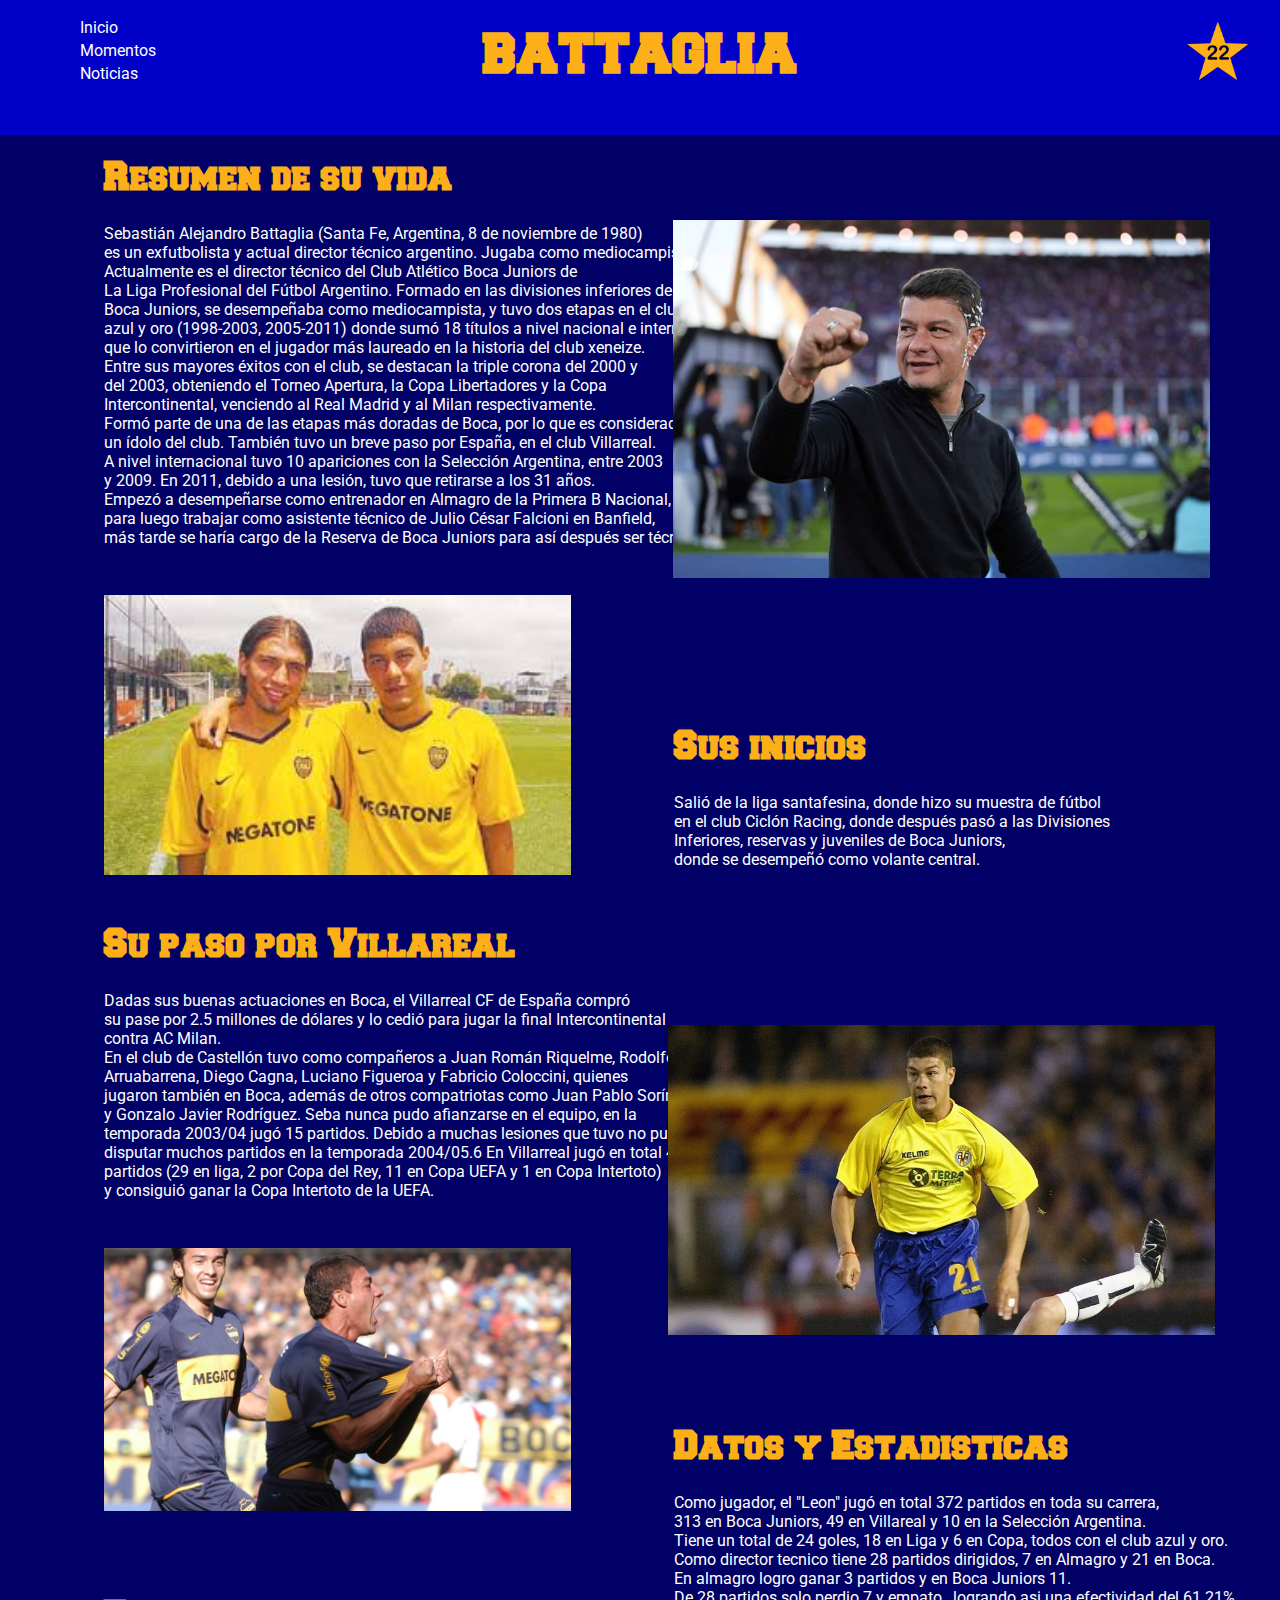
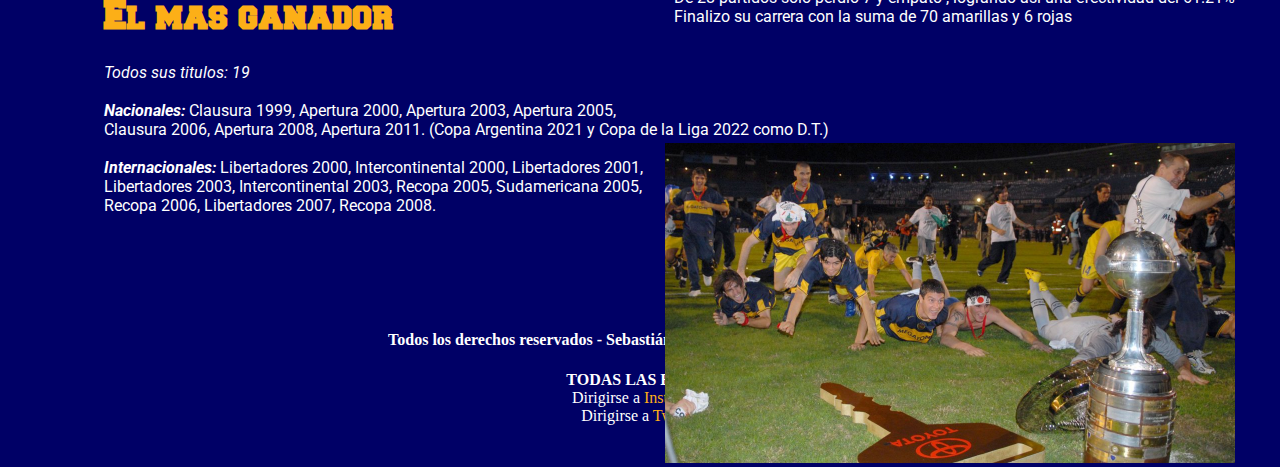
<file: index.html>
<!DOCTYPE html>
<html>
    <head>
    <title>5EBA BATTAGLIA</title>
    <meta name="keywords" content="Boca, Boca Juniors, Battaglia">
    <meta name="description" content="Sebastian Battaglia es un ex jugador y actual director tecnio de Boca Juniors, es el tecnioc mas ganadaro de la historia del club">
    <meta name="author" content="Bruno Mendiburu">
    <meta name="robots" content="index">  
    <link rel="stylesheet" href="css/header.css">
    <link rel="stylesheet" href="css/index.css"
    <link rel="preconnect" href="https://fonts.googleapis.com">
    <link rel="preconnect" href="https://fonts.gstatic.com" crossorigin>
    <link href="https://fonts.googleapis.com/css2?family=Montserrat:ital,wght@1,900&family=Roboto:wght@100&display=swap" rel="stylesheet">
    </head>
    <body>
        <header class="encabezado">
            <nav class="container-navegador">
                <ul class="lista-nav">
                    <li>
                        <a href="index.html">Inicio</a> 
                    </li>
                    <li>
                        <a href="momentos.html">Momentos</a>
                    </li>
                    <li>
                        <a href="noti.html">Noticias</a> 
                    </li>
                </ul>
            </nav>
            <h1 class="header">
                BATTAGLIA
            </h1>
            <div class="img-star">
                <img src="imgs/estrella.png" alt="">
            </div>
        </header>
        <main class="container-historias">
            <div>
                <div class="container-imgbati">
                    <img src="imgs/bati.jfif" alt="">
                </div>
                <div class="container-historiaResumen">
                    <div>
                        <h2 class="titulo">
                            Resumen de su vida
                        </h2>
                    </div>
                    <div>
                        <p>
                            Sebastián Alejandro Battaglia (Santa Fe, Argentina, 8 de noviembre de 1980) <br> es un exfutbolista y actual director técnico argentino. Jugaba como mediocampista. <br> Actualmente es el director técnico del Club Atlético Boca Juniors de <br> La Liga Profesional del Fútbol Argentino. Formado en las divisiones inferiores de <br> Boca Juniors, se desempeñaba como mediocampista, y tuvo dos etapas en el club <br> azul y oro (1998-2003, 2005-2011) donde sumó 18 títulos a nivel nacional e internacional, <br> que lo convirtieron en el jugador más laureado en la historia del club xeneize. <br> Entre sus mayores éxitos con el club, se destacan la triple corona del 2000 y <br> del 2003, obteniendo el Torneo Apertura, la Copa Libertadores y la Copa <br> Intercontinental, venciendo al Real Madrid y al Milan respectivamente.<br> Formó parte de una de las etapas más doradas de Boca, por lo que es considerado <br> un ídolo del club. También tuvo un breve paso por España, en el club Villarreal. <br> A nivel internacional tuvo 10 apariciones con la Selección Argentina, entre 2003 <br> y 2009. En 2011, debido a una lesión, tuvo que retirarse a los 31 años. <br> Empezó a desempeñarse como entrenador en Almagro de la Primera B Nacional, <br> para luego trabajar como asistente técnico de Julio César Falcioni en Banfield, <br> más tarde se haría cargo de la Reserva de Boca Juniors para así después ser técnico del mismo.
                        </p>
                    </div>
                </div>
            </div>
            <div>
                <div class="container-imgjuvenil">
                    <img src="imgs/juvenil.jpg" alt="EL DT" title="Sebastián Battaglia">
                </div>
                    <div class="container-historiaInicio">
                        <h2 class="titulo">
                            Sus inicios
                        </h2>
                        <div>
                            <p>
                                Salió de la liga santafesina, donde hizo su muestra de fútbol <br> en el club Ciclón Racing, donde después pasó a las Divisiones <br> Inferiores, reservas y juveniles de Boca Juniors, <br> donde se desempeñó como volante central.
                            </p>
                        </div>
                    </div>
            </div>
            <div>
                <div class="container-historiaVillareal">
                    <div>
                        <h2 class="titulo">
                            Su paso por Villareal
                        </h2>
                    </div>
                    <div>
                        <p>
                            Dadas sus buenas actuaciones en Boca, el Villarreal CF de España compró <br> su pase por 2.5 millones de dólares y lo cedió para jugar la final Intercontinental <br> contra AC Milan. <br>
    
                            En el club de Castellón tuvo como compañeros a Juan Román Riquelme, Rodolfo <br> Arruabarrena, Diego Cagna, Luciano Figueroa y Fabricio Coloccini, quienes <br> jugaron también en Boca, además de otros compatriotas como Juan Pablo Sorín <br> y Gonzalo Javier Rodríguez. Seba nunca pudo afianzarse en el equipo, en la <br> temporada 2003/04 jugó 15 partidos. Debido a muchas lesiones que tuvo no pudo <br> disputar muchos partidos en la temporada 2004/05.6 En Villarreal jugó en total 43 <br> partidos (29 en liga, 2 por Copa del Rey, 11 en Copa UEFA y 1 en Copa Intertoto) <br> y consiguió ganar la Copa Intertoto de la UEFA.
                        </p>
                    </div>
                </div>
                <div class="container-imgvilla">
                    <img src="imgs/villa.webp" alt="">
                </div>
            </div>
            <div>
                <div class="container-imgjuvenil">
                    <img src="imgs/goles.jpeg" alt="EL DT" title="Sebastián Battaglia">
                </div>
                    <div class="container-historiaDatos">
                        <h2 class="titulo">
                            Datos y Estadisticas
                        </h2>
                        <div>
                            <p>
                                Como jugador, el "Leon" jugó en total 372 partidos en toda su carrera,<br> 313 en Boca Juniors, 49 en Villareal y 10 en la Selección Argentina. <br>
                                Tiene un total de 24 goles, 18 en Liga y 6 en Copa, todos con el club azul y oro. <br>
                                Como director tecnico tiene 28 partidos dirigidos, 7 en Almagro y 21 en Boca. <br> En almagro logro ganar 3 partidos y en Boca Juniors 11. <br> De 28 partidos solo perdio 7 y empato , logrando asi una efectividad del 61.21% <br>

                                Finalizo su carrera con la suma de 70 amarillas y 6 rojas 
                            </p>
                        </div>
                    </div>
            </div>
            <div> <br> <br>
                <div class="container-historiaCopas">
                    <div>
                        <h2 class="titulo">
                            El mas ganador 
                        </h2>
                    </div>
                    <div>
                        
                        <p>
                            <i>Todos sus titulos: 19</i>  <br> <br>
                            <b><i>Nacionales:</i></b> Clausura 1999, Apertura 2000, Apertura 2003, Apertura 2005, <br> Clausura 2006, Apertura 2008, Apertura 2011. (Copa Argentina 2021 y Copa de la Liga 2022 como D.T.)
                            <br> <br>
                            <b><i>Internacionales:</i></b> Libertadores 2000, Intercontinental 2000, Libertadores 2001, <br> Libertadores 2003, Intercontinental 2003, Recopa 2005, Sudamericana 2005, <br> Recopa 2006, Libertadores 2007, Recopa 2008. <br><br> <br><br><br><br>
                        </p>
                    </div>
                </div>
                <div class="container-imgcopas">
                    <img src="imgs/copas.jpg" alt="">
                </div>
            </div>
        </main>    
        <footer class="container-footer">
           <center>
            <h4>
                Todos los derechos reservados - Sebastián Alejandro Battaglia - 1998-2011 
            </h4>
            <p>
                <b>TODAS LAS REDES</b> 
                <br>                
                Dirigirse a <a href="https://www.instagram.com/sebabattaglia/" target="_blank">Instagram</a> <br>
                Dirigirse a <a href="https://twitter.com/sebabattaglia5" target="_blank">Twitter</a>
            </p>
           </center>
        </footer>
    </body>
</html>
</file>
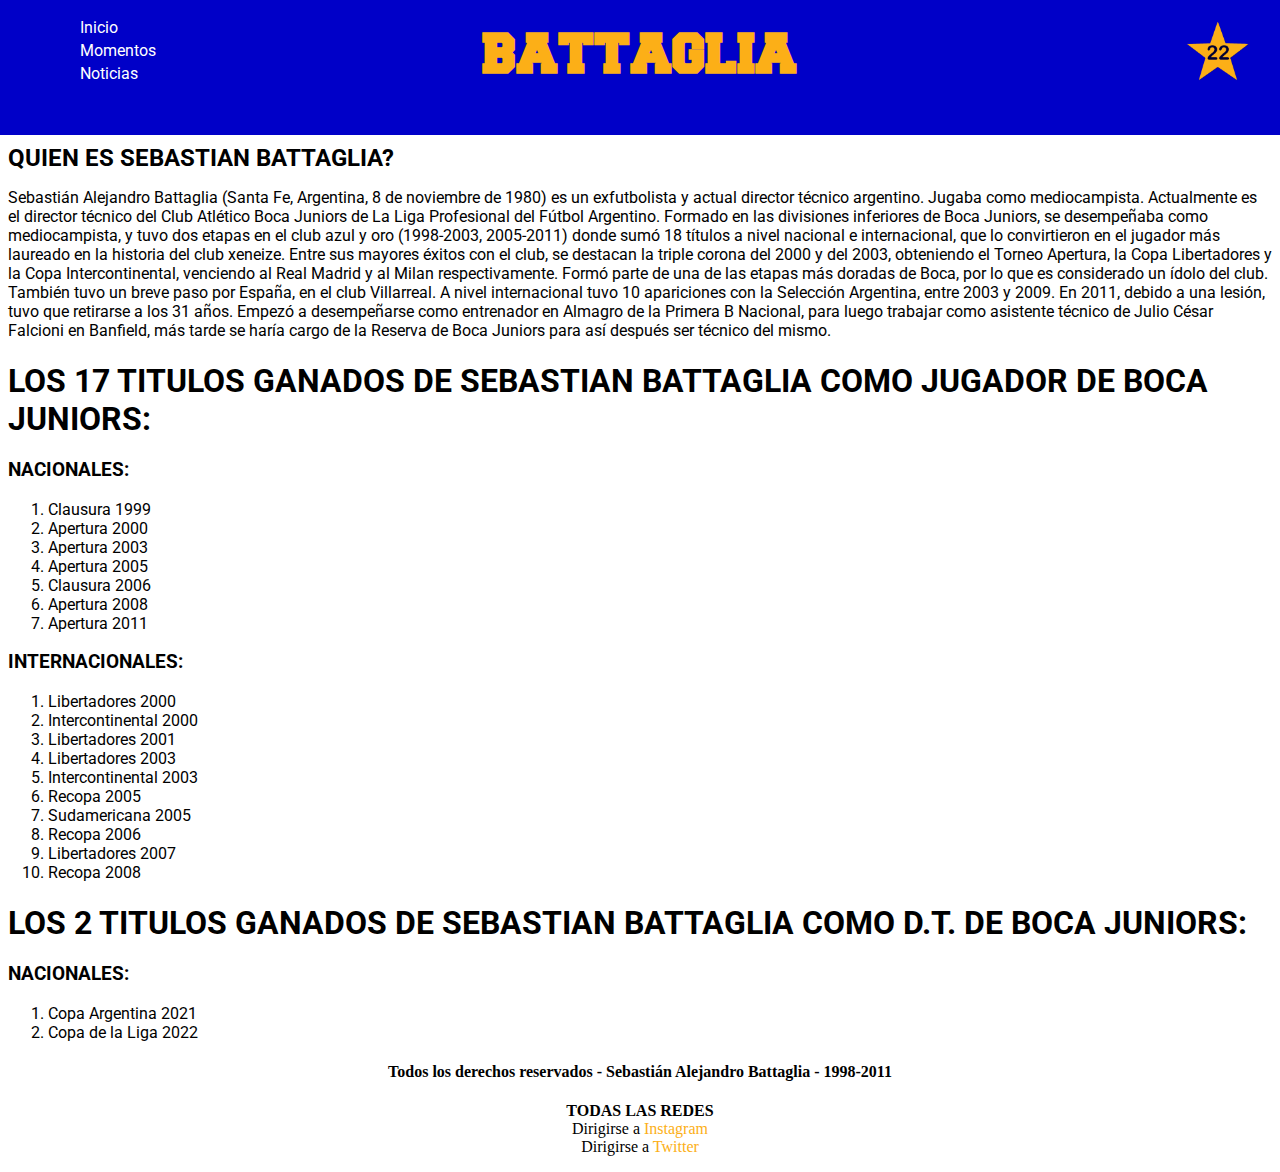
<file: info.html>
<!DOCTYPE html>
<html>
    <head>
    <title>5EBA BATTAGLIA</title>
    <meta name="keywords" content="Boca, Boca Juniors, Battaglia">
    <meta name="description" content="Sebastian Battaglia es un ex jugador y actual director tecnio de Boca Juniors, es el tecnioc mas ganadaro de la historia del club">
    <meta name="author" content="Bruno Mendiburu">
    <meta name="robots" content="index">
    <link rel="stylesheet" href="css/header.css">
    <link rel="stylesheet" href="css/info.css">
    <link rel="preconnect" href="https://fonts.googleapis.com">
    <link rel="preconnect" href="https://fonts.gstatic.com" crossorigin>
    <link href="https://fonts.googleapis.com/css2?family=Montserrat:ital,wght@1,900&family=Roboto:wght@100&display=swap" rel="stylesheet">
    </head>
    <body>
        <header class="encabezado">
            <nav class="container-navegador">
                <ul class="lista-nav">
                    <li>
                        <a href="index.html">Inicio</a> 
                    </li>
                    <li>
                        <a href="momentos.html">Momentos</a>
                    </li>
                    <li>
                        <a href="noti.html">Noticias</a> 
                    </li>
                </ul>
            </nav>
            <h1 class="header">
                BATTAGLIA
            </h1>
            <div class="img-star">
                <img src="imgs/estrella.png" alt="">
            </div>
        </header>
        <article>
            <section class="container-information">
                <h1 class="container-informacion__titulo">
                    QUIEN ES SEBASTIAN BATTAGLIA?
                </h1>
                <p>
                    Sebastián Alejandro Battaglia (Santa Fe, Argentina, 8 de noviembre de 1980) es un exfutbolista y actual director técnico argentino. Jugaba como mediocampista. Actualmente es el director técnico del Club Atlético Boca Juniors de La Liga Profesional del Fútbol Argentino.
        
                    Formado en las divisiones inferiores de Boca Juniors, se desempeñaba como mediocampista, y tuvo dos etapas en el club azul y oro (1998-2003, 2005-2011) donde sumó 18 títulos a nivel nacional e internacional, que lo convirtieron en el jugador más laureado en la historia del club xeneize. Entre sus mayores éxitos con el club, se destacan la triple corona del 2000 y del 2003, obteniendo el Torneo Apertura, la Copa Libertadores y la Copa Intercontinental, venciendo al Real Madrid y al Milan respectivamente. Formó parte de una de las etapas más doradas de Boca, por lo que es considerado un ídolo del club. También tuvo un breve paso por España, en el club Villarreal. A nivel internacional tuvo 10 apariciones con la Selección Argentina, entre 2003 y 2009. En 2011, debido a una lesión, tuvo que retirarse a los 31 años.
        
                    Empezó a desempeñarse como entrenador en Almagro de la Primera B Nacional, para luego trabajar como asistente técnico de Julio César Falcioni en Banfield, más tarde se haría cargo de la Reserva de Boca Juniors para así después ser técnico del mismo.
                </p>
            </section>
        </article>
        <aside class="container-titulos">
            <h1>
                 LOS 17 TITULOS GANADOS DE SEBASTIAN BATTAGLIA COMO JUGADOR DE BOCA JUNIORS:
            </h1>
            <h3>
                NACIONALES:
            </h3>
            <ol>
                <li>
                    Clausura 1999
                </li>
                <li>
                    Apertura 2000
                </li>
                <li>
                    Apertura 2003
                </li>
                <li>
                    Apertura 2005
                </li>
                <li>
                    Clausura 2006
                </li>
                <li>
                    Apertura 2008
                </li>
                <li>
                    Apertura 2011
                </li>
            </ol>
            <h3>
                INTERNACIONALES:
            </h3>
            <ol>
                <li>
                    Libertadores 2000
                </li>
                <li>
                    Intercontinental 2000
                </li>
                <li>
                    Libertadores 2001
                </li>
                <li>
                    Libertadores 2003
                </li>
                <li>
                    Intercontinental 2003
                </li>
                <li>
                    Recopa 2005
                </li>
                <li>
                    Sudamericana 2005
                </li>
                <li>
                    Recopa 2006
                </li>
                <li>
                    Libertadores 2007
                </li>
                <li>
                    Recopa 2008
                </li>
            </ol>

            <h1>
                LOS 2 TITULOS GANADOS DE SEBASTIAN BATTAGLIA COMO D.T. DE BOCA JUNIORS:
            </h1>
            <h3>
                NACIONALES:
            </h3>
            <ol>
                <li>
                    Copa Argentina 2021
                </li>
                <li>
                    Copa de la Liga 2022
                </li>
            </ol>
        </aside>
        <footer class="container-footer">
            <center>
             <h4>
                 Todos los derechos reservados - Sebastián Alejandro Battaglia - 1998-2011 
             </h4>
             <p>
                 <b>TODAS LAS REDES</b> 
                 <br>                
                 Dirigirse a <a href="https://www.instagram.com/sebabattaglia/" target="_blank">Instagram</a> <br>
                 Dirigirse a <a href="https://twitter.com/sebabattaglia5" target="_blank">Twitter</a>
             </p>
            </center>
         </footer>
    </body>
</html>
</file>
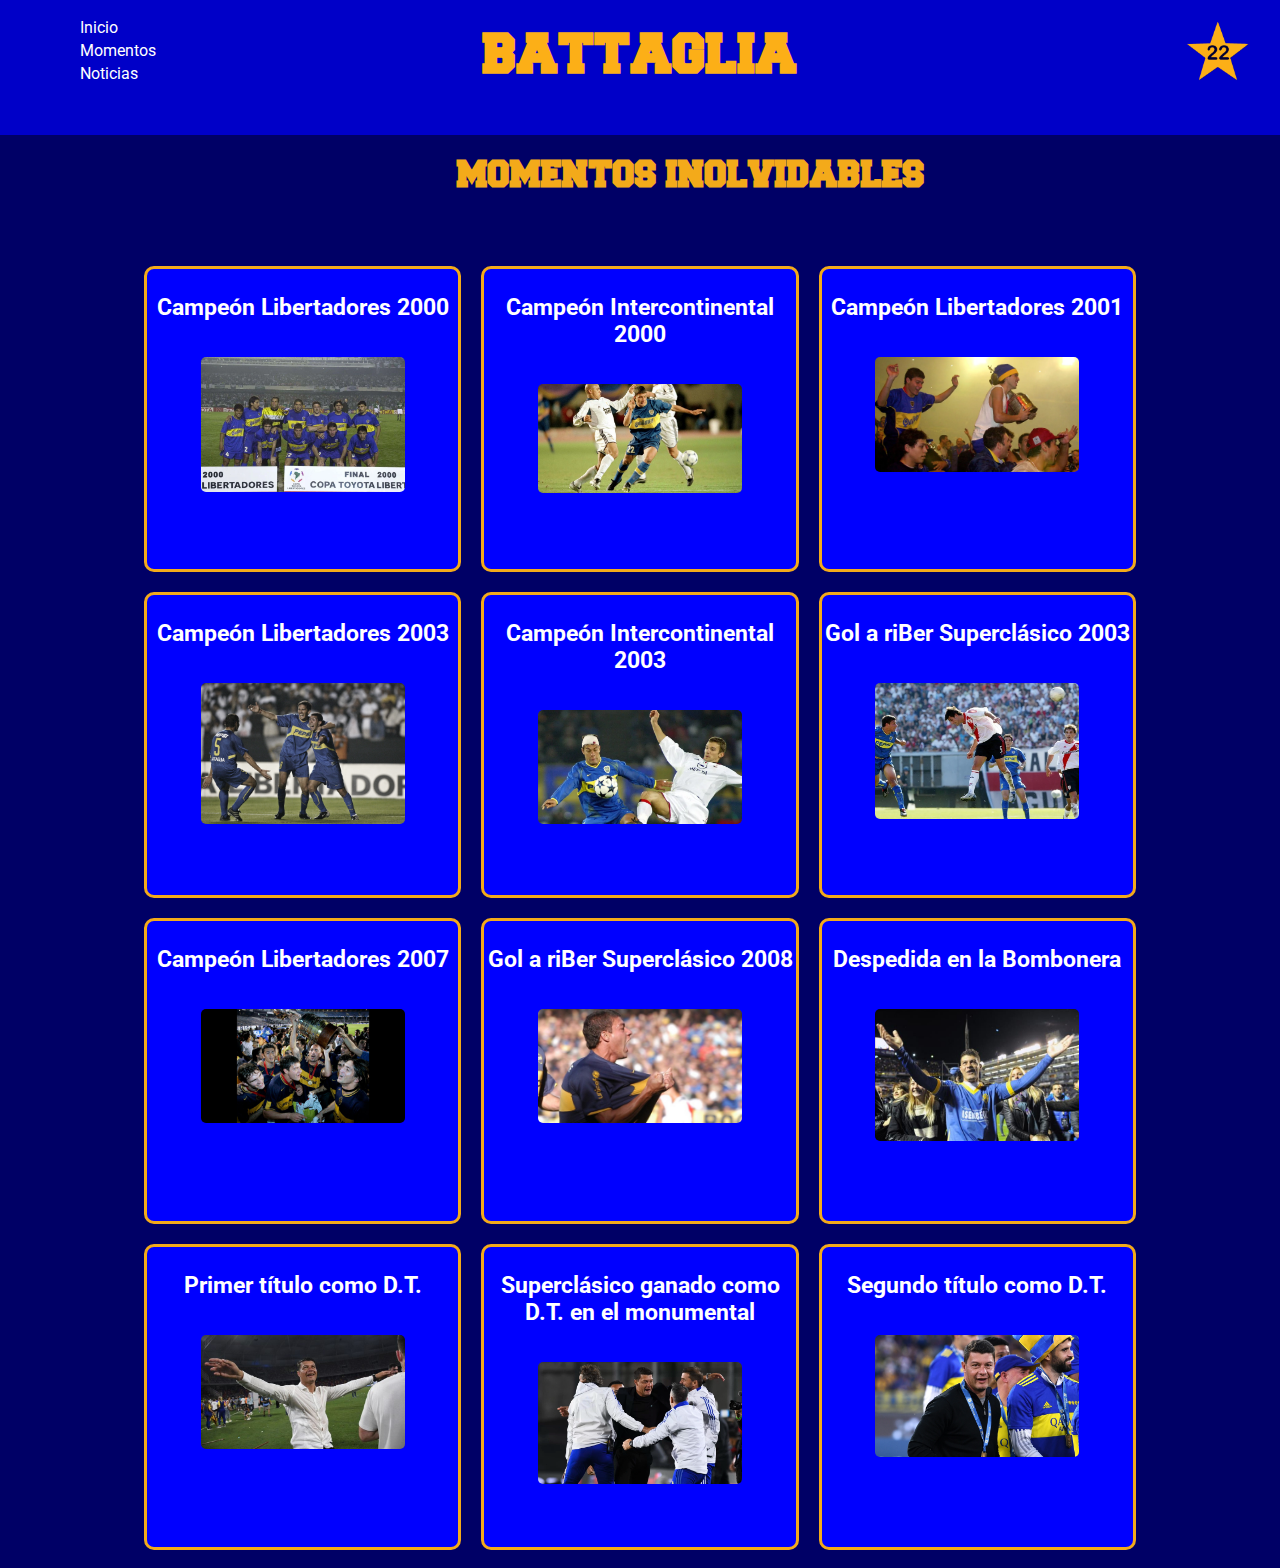
<file: momentos.html>
<!DOCTYPE html>
<html lang="en">
<head>
    <head>
        <title>5EBA BATTAGLIA</title>
        <meta name="keywords" content="Boca, Boca Juniors, Battaglia">
        <meta name="description" content="Sebastian Battaglia es un ex jugador y actual director tecnio de Boca Juniors, es el tecnioc mas ganadaro de la historia del club">
        <meta name="author" content="Bruno Mendiburu">
        <meta name="robots" content="index">
        <link rel="stylesheet" href="css/header.css">
        <link rel="stylesheet" href="css/momentos.css">
        <link rel="preconnect" href="https://fonts.googleapis.com">
        <link rel="preconnect" href="https://fonts.gstatic.com" crossorigin>
        <link href="https://fonts.googleapis.com/css2?family=Montserrat:ital,wght@1,900&family=Roboto:wght@100&display=swap" rel="stylesheet">
        </head>
</head>
<body>
    <header class="encabezado">
        <nav class="container-navegador">
            <ul class="lista-nav">
                <li>
                    <a href="index.html">Inicio</a> 
                </li>
                <li>
                    <a href="momentos.html">Momentos</a>
                </li>
                <li>
                    <a href="noti.html">Noticias</a> 
                </li>
            </ul>
        </nav>
        <h1 class="header">
            BATTAGLIA
        </h1>
        <div class="img-star">
            <img src="imgs/estrella.png" alt="">
        </div>
    </header>
    <div class="container-main">
        <h1 class="container-titulo">
            MOMENTOS INOLVIDABLES
        </h1>
        <div class="container-momentos">
            <a href="https://www.youtube.com/watch?v=0vgHhohlrkI" target="_blank">
                <div class="momentos">
                    <h1>
                        Campeón Libertadores 2000
                    </h1>
                    <div class="container-img">
                        <img class="img-lib2000" src="imgs/lib.webp" alt="Libertadores 2000">
                    </div> 
                </div>             
            </a>
            <a href="https://www.youtube.com/watch?v=I0CJReSR3Rg" target="_blank">
                <div class="momentos">
                    <h1>
                        Campeón Intercontinental 2000
                    </h1>
                    <div class="container-img">
                        <img class="img-inter2000" src="imgs/inter2000.webp" alt="Intercontinental 2000">
                    </div>
                </div>
            </a>
            <a href="https://www.youtube.com/watch?v=yImtoD3ZlBE" target="_blank">
                <div class="momentos">
                    <h1>
                        Campeón Libertadores 2001
                    </h1>
                    <div class="container-img">
                        <img class="img-lib2001" src="imgs/lib2001.webp" alt="Libertadores 2001">
                    </div>
                </div>
            </a>
            <a href="https://www.youtube.com/watch?v=mJXMGByGuLc" target="_blank">
                <div class="momentos">
                    <h1>
                        Campeón Libertadores 2003
                    </h1>
                    <div class="container-img">
                        <img class="img-lib2003" src="imgs/lib2003.jpg" alt="Libertadores 2003">
                    </div>
                </div>
            </a>
            <a href="https://www.youtube.com/watch?v=jOCkrNGKaDg" target="_blank">
                <div class="momentos">
                    <h1>
                        Campeón Intercontinental 2003
                    </h1>
                    <div class="container-img">
                        <img class="img-inter2003" src="imgs/inter2003.jpg" alt="Intercontinental 2003">
                    </div>
                </div>
            </a>
            <a href="https://youtu.be/RmsUUcm2Mzo" target="_blank">
                <div class="momentos">
                    <h1>
                        Gol a riBer Superclásico 2003
                    </h1>
                    <div class="container-img">
                        <img class="img-clasico2003" src="imgs/clasico2003.webp" alt="Gol a River Plate 2003">
                    </div>
                </div>
            </a>
            <a href="https://www.youtube.com/watch?v=Wfk0id50CuA" target="_blank">
                <div class="momentos">
                    <h1>
                        Campeón Libertadores 2007
                    </h1>
                    <div class="container-img">
                        <img class="img-lib2007" src="imgs/lib2007.jpg" alt="Libertadores 2007">
                    </div>
                </div>
            </a>
            <a href="https://www.youtube.com/watch?v=-ZwVILNs5oA" target="_blank">
                <div class="momentos">
                    <h1>
                        Gol a riBer Superclásico 2008
                    </h1>
                    <div class="container-img">
                        <img class="img-clasico2008" src="imgs/clasico2008.jpg" alt="Gol a River Plate 2008">
                    </div>
                </div>
            </a>
            <a href="https://www.youtube.com/watch?v=JzrvDnlyuFo" target="_blank">
                <div class="momentos">
                    <h1>
                        Despedida en la Bombonera
                    </h1>
                    <div class="container-img">
                        <img class="img-despedida" src="imgs/despedida.jpg" alt="Despedida en la Bombonera">
                    </div>
                </div>
            </a>
            <a href="https://www.youtube.com/watch?v=0CmBErRlj24" target="_blank">
                <div class="momentos">
                    <h1>
                        Primer título como D.T.
                    </h1>
                    <div class="container-img">
                        <img class="img-dt2021" src="imgs/dt2021.jpg" alt="Primer título como director técnico">
                    </div>
                </div>
            </a>
            <a href="https://www.youtube.com/watch?v=OEsq4buTo0Q" target="_blank">
                <div class="momentos">
                    <h1>
                        Superclásico ganado como D.T. en el monumental
                    </h1>
                    <div class="container-img">
                        <img class="img-clasico2022" src="imgs/clasico2022.webp" alt="Clasico ganado a River">
                    </div>
                </div>
            </a>
            <a href="https://www.youtube.com/watch?v=NbfJ8mYi4GU" target="_blank">
                <div class="momentos">
                    <h1>
                        Segundo título como D.T.
                    </h1>
                    <div class="container-img">
                        <img class="img-dt2022" src="imgs/dt2022.webp" alt="Segundo título como director técnico">
                    </div>
                </div>
            </a>
        </div>
    </div>
</body>
</html>
</file>
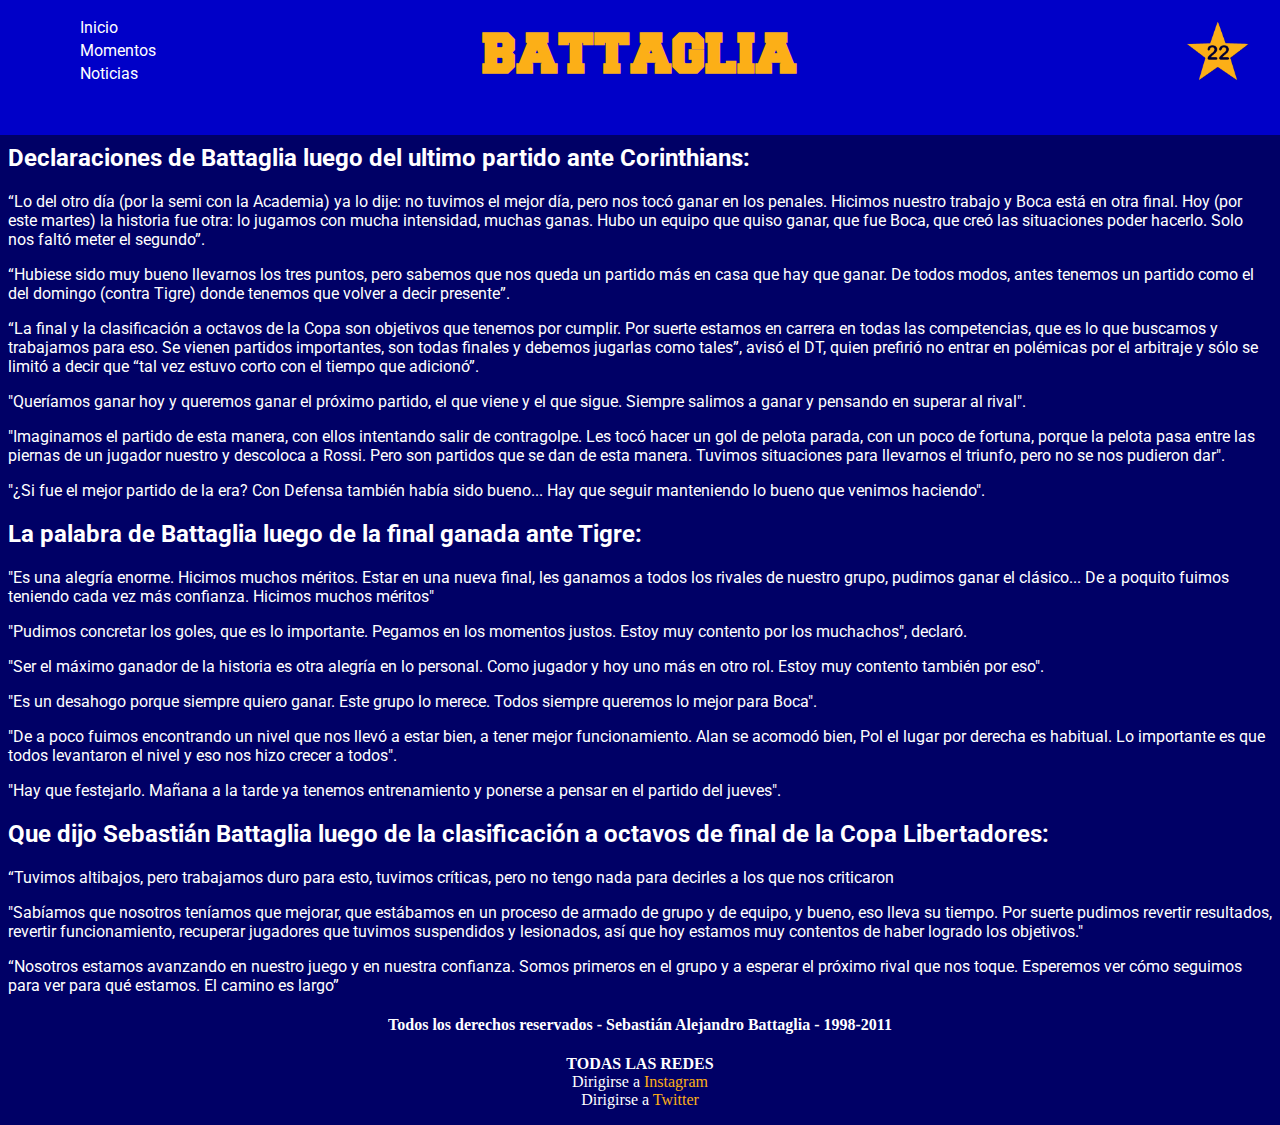
<file: noti.html>
<!DOCTYPE html>
<html>
    <head>
    <title>5EBA BATTAGLIA</title>
    <meta name="keywords" content="Boca, Boca Juniors, Battaglia">
    <meta name="description" content="Sebastian Battaglia es un ex jugador y actual director tecnio de Boca Juniors, es el tecnioc mas ganadaro de la historia del club">
    <meta name="author" content="Bruno Mendiburu">
    <meta name="robots" content="index">
    <link rel="stylesheet" href="css/noti.css">
    <link rel="stylesheet" href="css/header.css">
    <link rel="preconnect" href="https://fonts.googleapis.com">
    <link rel="preconnect" href="https://fonts.gstatic.com" crossorigin>
    <link href="https://fonts.googleapis.com/css2?family=Montserrat:ital,wght@1,900&family=Roboto:wght@100&display=swap" rel="stylesheet">
    </head>
    <body>
        <header class="encabezado">
            <nav class="container-navegador">
                <ul class="lista-nav">
                    <li>
                        <a href="index.html">Inicio</a> 
                    </li>
                    <li>
                        <a href="momentos.html">Momentos</a>
                    </li>
                    <li>
                        <a href="noti.html">Noticias</a> 
                    </li>
                </ul>
            </nav>
            <h1 class="header">
                BATTAGLIA
            </h1>
            <div class="img-star">
                <img src="imgs/estrella.png" alt="">
            </div>
        </header>
        <article class="container-declaraciones">
            <section class="container-declaraciones__corinthians">
                <h2>
                    Declaraciones de Battaglia luego del ultimo partido ante Corinthians:
                </h2>
                <p>
                    “Lo del otro día (por la semi con la Academia) ya lo dije: no tuvimos el mejor día, pero nos tocó ganar en los penales. Hicimos nuestro trabajo y Boca está en otra final. Hoy (por este martes) la historia fue otra: lo jugamos con mucha intensidad, muchas ganas. Hubo un equipo que quiso ganar, que fue Boca, que creó las situaciones poder hacerlo. Solo nos faltó meter el segundo”.
                </p>
                <p>
                    “Hubiese sido muy bueno llevarnos los tres puntos, pero sabemos que nos queda un partido más en casa que hay que ganar. De todos modos, antes tenemos un partido como el del domingo (contra Tigre) donde tenemos que volver a decir presente”.
                </p>
                <p>
                    “La final y la clasificación a octavos de la Copa son objetivos que tenemos por cumplir. Por suerte estamos en carrera en todas las competencias, que es lo que buscamos y trabajamos para eso. Se vienen partidos importantes, son todas finales y debemos jugarlas como tales”, avisó el DT, quien prefirió no entrar en polémicas por el arbitraje y sólo se limitó a decir que “tal vez estuvo corto con el tiempo que adicionó”.
                </p>
                <p>
                    "Queríamos ganar hoy y queremos ganar el próximo partido, el que viene y el que sigue. Siempre salimos a ganar y pensando en superar al rival".
                </p>
                <p>
                    "Imaginamos el partido de esta manera, con ellos intentando salir de contragolpe. Les tocó hacer un gol de pelota parada, con un poco de fortuna, porque la pelota pasa entre las piernas de un jugador nuestro y descoloca a Rossi. Pero son partidos que se dan de esta manera. Tuvimos situaciones para llevarnos el triunfo, pero no se nos pudieron dar".
                </p>
                <p>
                    "¿Si fue el mejor partido de la era? Con Defensa también había sido bueno... Hay que seguir manteniendo lo bueno que venimos haciendo".
                </p>
            </section>
            <section class="container-declaraciones__tigre">
                <h2>
                    La palabra de Battaglia luego de la final ganada ante Tigre:
                </h2>
                <p>
                    "Es una alegría enorme. Hicimos muchos méritos. Estar en una nueva final, les ganamos a todos los rivales de nuestro grupo, pudimos ganar el clásico... De a poquito fuimos teniendo cada vez más confianza. Hicimos muchos méritos"
                </p>
                <p>
                    "Pudimos concretar los goles, que es lo importante. Pegamos en los momentos justos. Estoy muy contento por los muchachos", declaró.
                </p>
                <p>
                    "Ser el máximo ganador de la historia es otra alegría en lo personal. Como jugador y hoy uno más en otro rol. Estoy muy contento también por eso".
                </p>
                <p>
                    "Es un desahogo porque siempre quiero ganar. Este grupo lo merece. Todos siempre queremos lo mejor para Boca".
                </p>
                <p>
                    "De a poco fuimos encontrando un nivel que nos llevó a estar bien, a tener mejor funcionamiento. Alan se acomodó bien, Pol el lugar por derecha es habitual. Lo importante es que todos levantaron el nivel y eso nos hizo crecer a todos".
                </p>
                <p>
                    "Hay que festejarlo. Mañana a la tarde ya tenemos entrenamiento y ponerse a pensar en el partido del jueves".
                </p>
            </section>
            <section class="container-declaraciones__Cali">
                <h2>
                    Que dijo Sebastián Battaglia luego de la clasificación a octavos de final de la Copa Libertadores:
                </h2>
                <p>
                    “Tuvimos altibajos, pero trabajamos duro para esto, tuvimos críticas, pero no tengo nada para decirles a los que nos criticaron
                </p>
                <p>
                    "Sabíamos que nosotros teníamos que mejorar, que estábamos en un proceso de armado de grupo y de equipo, y bueno, eso lleva su tiempo. Por suerte pudimos revertir resultados, revertir funcionamiento, recuperar jugadores que tuvimos suspendidos y lesionados, así que hoy estamos muy contentos de haber logrado los objetivos."
                </p>
                <p>
                    “Nosotros estamos avanzando en nuestro juego y en nuestra confianza. Somos primeros en el grupo y a esperar el próximo rival que nos toque. Esperemos ver cómo seguimos para ver para qué estamos. El camino es largo”
                </p>
                <p>

                </p>
            </section>
        </article>
        <footer class="container-footer">
            <center>
             <h4>
                 Todos los derechos reservados - Sebastián Alejandro Battaglia - 1998-2011 
             </h4>
             <p>
                 <b>TODAS LAS REDES</b> 
                 <br>                
                 Dirigirse a <a href="https://www.instagram.com/sebabattaglia/" target="_blank">Instagram</a> <br>
                 Dirigirse a <a href="https://twitter.com/sebabattaglia5" target="_blank">Twitter</a>
             </p>
            </center>
         </footer>
    </body>
</html>
</file>
<file: css/header.css>
.encabezado {
    background-color: rgb(0, 0, 200);
    position: fixed;
    top: 0%;
    left: 0%;
    width: 100%;
    height: 15vh;
    z-index: 4;
}

@font-face {
    font-family:fuenteboca;
    src: url(freshman.ttf);
}

.header {
    font-family:fuenteboca;
    margin-bottom: 7rem;
    text-align: center;
    justify-content: center;
    font-size: 3rem;
    color: #fcaf17;
    user-select: none;
}

.container-navegador .lista-nav li a {
    color: #ffff;
    text-decoration: none;
    font-family: -apple-system, BlinkMacSystemFont, 'Segoe UI', Roboto, Oxygen, Ubuntu, Cantarell, 'Open Sans', 'Helvetica Neue', sans-serif;
}

.container-navegador .lista-nav li {
    padding: 2px 0;
}

.container-navegador .lista-nav {
    list-style: none;
    margin-top: -4px;
}

.container-navegador{
    position: absolute;
    top: 20px;
    left: 40px;
}

.img-star img {
    position: absolute;
    top: 22px;
    right: 30px;
    width: 5%;
    user-select: none;
}

.container-footer a {
    text-decoration: none;
    color: #fcaf17;
}
</file>
<file: css/info.css>
.container-information {
    font-family: -apple-system, BlinkMacSystemFont, 'Segoe UI', Roboto, Oxygen, Ubuntu, Cantarell, 'Open Sans', 'Helvetica Neue', sans-serif;
    margin-top: 9rem;
}

.container-titulos {
    font-family: -apple-system, BlinkMacSystemFont, 'Segoe UI', Roboto, Oxygen, Ubuntu, Cantarell, 'Open Sans', 'Helvetica Neue', sans-serif;
}

.container-informacion__titulo {
    font-size: x-large;
}
</file>
<file: css/momentos.css>
body {
    background-color: #006;
    color: rgb(255, 255, 255);
}

a {
    text-decoration: none;
}

.container-titulo {
    position: absolute;
    top: 7rem;
    margin-top: 3rem;
    margin-bottom: 9rem;
    width: 60%;
    font-family:fuenteboca;
    color: #f3aa1a;
    transform: translateX(42%);
}

.container-titulo h1 {
    line-height: 40px;
    left: 2rem;
    display: flex;
    text-align: center;
    justify-content: center;
}

.container-main {
    margin-top: 9rem;
    width: 80%;
    display: block;
    margin: auto;
    margin-top: 16rem;
}

.container-main .container-momentos {
    display: grid;
    grid-template-columns: repeat(3, 1fr);
}

.container-main .container-momentos .momentos {
    border: 3px solid #f3aa1a;
    margin: 10px 10px;
    height: 300px;
    background-color: #0000ff;
    border-radius: 10px;
    transition: all .5s;
}

.container-main .container-momentos .momentos:hover {
    transform: scale(1.05);
    transition: all 0.5s;
}

.container-main .container-momentos .momentos h1 {
    font-size: 23px;
    text-align: center;
    padding-top: 10px;
    padding-bottom: 20px;
    color: #fff;
    font-family: -apple-system, BlinkMacSystemFont, 'Segoe UI', Roboto, Oxygen, Ubuntu, Cantarell, 'Open Sans', 'Helvetica Neue', sans-serif;

}

.container-main .container-momentos .momentos .container-img {
    margin: 10px 10px;
}

.container-main .container-momentos .momentos .container-img img {
    width: 70%;
    display: block;
    margin: auto;
    border-radius: 5px;
}
</file>
<file: css/noti.css>
body {
    background-color: #006;
    color: rgb(255, 255, 255);
}
.container-declaraciones {
    font-family: -apple-system, BlinkMacSystemFont, 'Segoe UI', Roboto, Oxygen, Ubuntu, Cantarell, 'Open Sans', 'Helvetica Neue', sans-serif;
    margin-top: 9rem;
}
</file>
